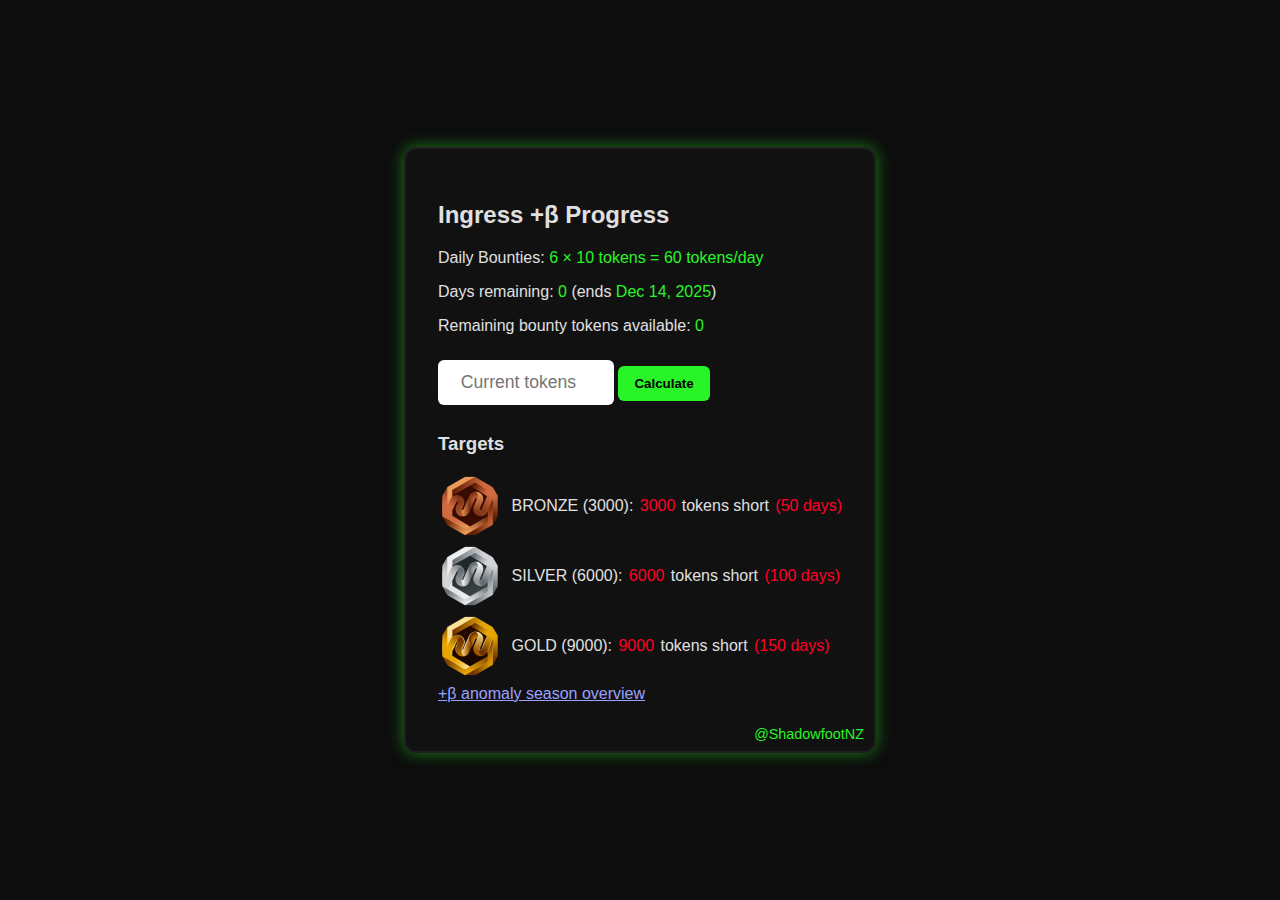
<file: beta-progress/index.html>
<!DOCTYPE html>
<html lang="en">
<head>
  <meta charset="UTF-8">
  <meta name="viewport" content="width=device-width, initial-scale=1.0">

  <title>Ingress +β progress tracker</title>

  <style>
    body {
      font-family: sans-serif;
      background-color: #0d0d0d;
      color: #e0e0e0;
      display: flex; justify-content: center; align-items: center;
      height: 100vh; margin: 0; flex-direction: column;
    }
    /* Default green Ingress glow */
    .card {
      background: #111;
      padding: 2em;
      border-radius: 12px;
      box-shadow: 0 0 1em rgba(40,244,40,0.5);  
      border: 2px solid #1f1f1f;
    }

    /* Tier overlays: combine green base with accent rim */
    .card.bronze {
      box-shadow:
        0 0 1em rgba(40,244,40,0.5),
        0 0 4em rgba(212,112,66,0.5) inset;
      border-color: #D47042;
    }

    .card.silver {
      box-shadow:
        0 0 1em rgba(40,244,40,0.5),
        0 0 4em rgba(210,212,214,0.5) inset;
      border-color: #D2D4D6;
    }

    .card.gold {
      box-shadow:
        0 0 1em rgba(40,244,40,0.5),
        0 0 4em rgba(232,165,0,0.5) inset;
      border-color: #E8A500;
    }

    input {
      width: 10em; font-size: 1.1em;
      /* Set a fixed height and include padding in that height for both controls */
      height: 2.6em;
      box-sizing: border-box;
      padding: 0 0.6em;
      margin: 0.5em 0;
      border-radius: 6px; border: none; text-align: center;
    }
    button {
      background: #28f428; color: #000; border: none;
      height: 2.6em;
      box-sizing: border-box;
      padding: 0 1.2em; /* horizontal padding only, vertical space defined by height */
      font-weight: 600; border-radius: 6px;
      cursor: pointer; margin-top: 0.5em;
      display: inline-flex; align-items: center; justify-content: center;
    }
    .result { margin-top: 1em; text-align: left; }
    .accent { color: #28f428; }
    .warn { color: #ff0028; }

    .result ul { list-style: none; padding: 0; margin: 0; }
    .result li { display: flex; align-items: center; gap: 0.6em; margin: 0.4em 0; }
    .tier-label { display: flex; align-items: center; gap: 0.4em; flex-wrap: wrap; }
    .result img.target-icon { width: 64px; height: auto; display: inline-block; }
    .warn { white-space: nowrap; color: #ff0028; }

    .info-link { font-size: 1em; margin-top: 0.25em; color: #9ba1ff; }
    .info-link a { color: inherit; text-decoration: underline; }

    .checkmark {
      color: #28f428;
      font-weight: bold;
      font-size: 1.2em;
      margin-left: 0.2em;
      vertical-align: middle;
    }

    /* Agent badge bottom right of card */
    .agent-badge {
      position: absolute;
      right: 0.2em;
      bottom: 0.2em;
      color: #28f428;
      font-size: 0.9em;
      padding: 0.4em 0.5em;
      text-decoration: none;
      font-family: inherit;
      z-index: 2;
    }
  </style>
</head>
<body>

  <div class="card" style="position:relative;">
    <h2>Ingress +β Progress</h2>
    <p>Daily Bounties: <span class="accent">6 × 10 tokens = 60 tokens/day</span></p>
    <p>Days remaining: <span class="accent" id="daysRemaining">—</span>
      (ends <span class="accent" id="endDateDisplay">—</span>)</p>
    <p>Remaining bounty tokens available: <span class="accent" id="remainingTokens">—</span></p>
    <input type="number" id="score" placeholder="Current tokens"  min="0" step="10">
    <button onclick="calculate()">Calculate</button>
    <div class="result" id="result"></div>
    <p class="info-link"><a href="https://ingress.com/en/news/2025-plusbeta" target="_blank" rel="noopener noreferrer">+β anomaly season overview</a></p>
    <div class="agent-badge">@ShadowfootNZ</div>
  </div>

  <script>
    const STORAGE_KEY = 'ingress-beta-last-score';
    const tiers = { bronze: 3000, silver: 6000, gold: 9000 };
    const endDate = new Date('2025-12-14T23:59:59');
    const startDate = new Date('2025-10-01T00:00:00');

    function formatDate(d) {
      const opts = { day: '2-digit', month: 'short', year: 'numeric' };
      // undefined => use the runtime's default locale; alternatively use navigator.language
      return d.toLocaleDateString(undefined, opts);
    }

    // Map tiers to the provided icon filenames (files should be in the same folder)
    const icons = {
      bronze: 'beta bronze.png',
      silver: 'beta silver.png',
      gold: 'beta gold.png'
    };

    function calculate() {
      const inputEl = document.getElementById('score');
      const rawValue = inputEl.value.trim();
      if (rawValue === '') {
        localStorage.removeItem(STORAGE_KEY);
      } else {
        localStorage.setItem(STORAGE_KEY, rawValue);
      }
      const score = Math.max(0, parseInt(rawValue) || 0);

      const today = new Date();
      const msPerDay = 1000 * 60 * 60 * 24;
      const rawDays = Math.ceil((endDate - today) / msPerDay);
      const daysLeft = Math.max(0, rawDays - 1);
      const totalDays = Math.ceil((endDate - startDate) / (1000*60*60*24)) + 1;
      const availableTokens = daysLeft * 60;
      document.getElementById('daysRemaining').textContent = daysLeft;
      document.getElementById('remainingTokens').textContent = availableTokens;
      document.getElementById('endDateDisplay').textContent = formatDate(endDate);
      
      let html = `<h3>Targets</h3><ul>`;
      
      for (const [tier, value] of Object.entries(tiers)) {
        const tokensNeeded = value - score;
        if (tokensNeeded <= 0) {
          html += `<li><img class="target-icon" src="${encodeURI(icons[tier])}" alt="${tier} icon"><div class="tier-label">${tier.toUpperCase()} (${value}): <span class="checkmark">&#10003;</span></div></li>`;
        } else {
          const daysNeeded = Math.ceil(tokensNeeded / 60);
          const daysClass = daysNeeded > daysLeft ? ' class="warn"' : '';
          html += `<li><img class="target-icon" src="${encodeURI(icons[tier])}" alt="${tier} icon"><div class="tier-label">${tier.toUpperCase()} (${value}): <span class="warn">${tokensNeeded}</span> tokens short <span${daysClass}>(${daysNeeded} days)</span></div></li>`;
        }
      }

      html += `</ul>`;
      const cardEl = document.querySelector('.card');
      cardEl.classList.remove('bronze','silver','gold');

      if (score >= tiers.gold) {
        cardEl.classList.add('gold');
      } else if (score >= tiers.silver) {
        cardEl.classList.add('silver');
      } else if (score >= tiers.bronze) {
        cardEl.classList.add('bronze');
      }

      document.getElementById('result').innerHTML = html;
    }

    // Trigger calculate() when Enter is pressed in the input
    const scoreInput = document.getElementById('score');
    scoreInput.addEventListener('keydown', (e) => {
      if (e.key === 'Enter') {
        e.preventDefault(); 
        calculate();
      }
    });

    // Recalculate automatically when the number changes (including step arrows)
    scoreInput.addEventListener('input', calculate);

    // Calculate once when the page loads so days remaining & remaining tokens are shown immediately
    window.addEventListener('DOMContentLoaded', () => {
      const stored = localStorage.getItem(STORAGE_KEY);
      if (stored !== null) {
        document.getElementById('score').value = stored;
      }
      calculate();
    });
  </script>
</body>
</html>
</file>
